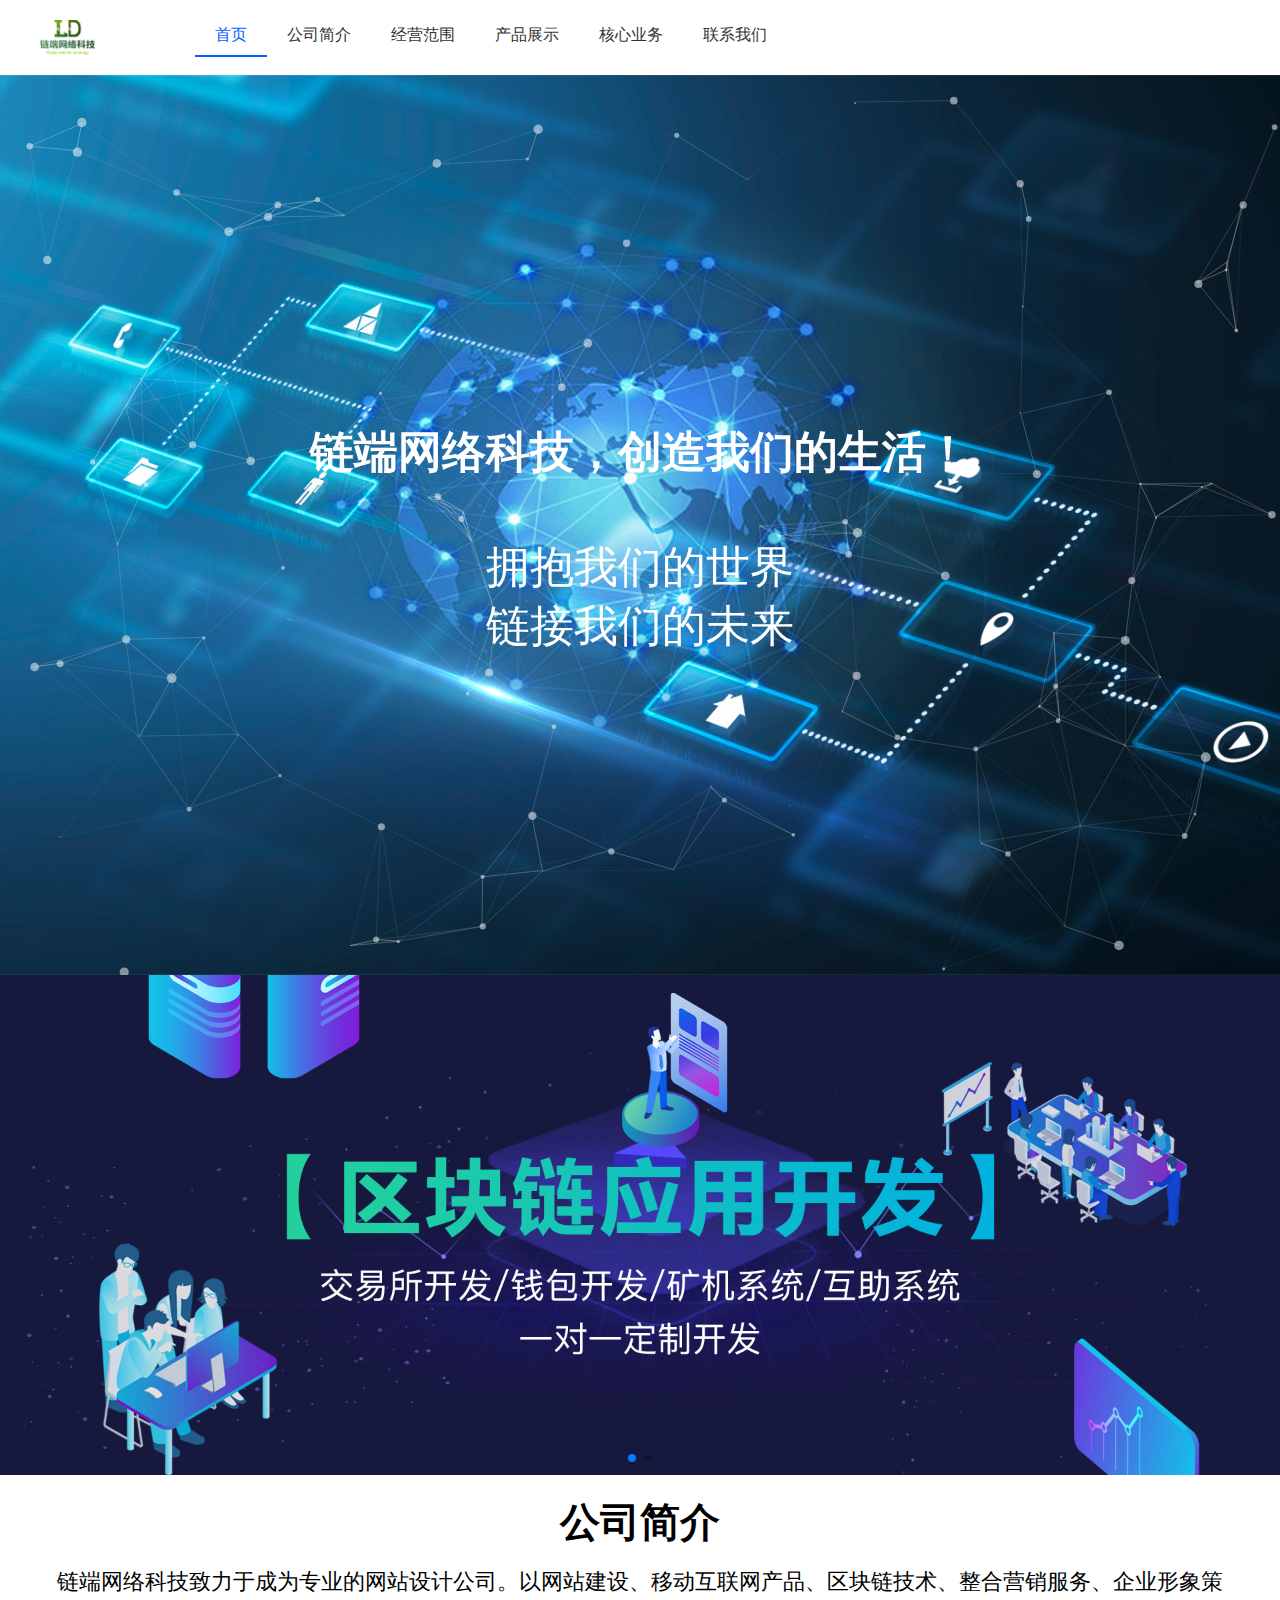
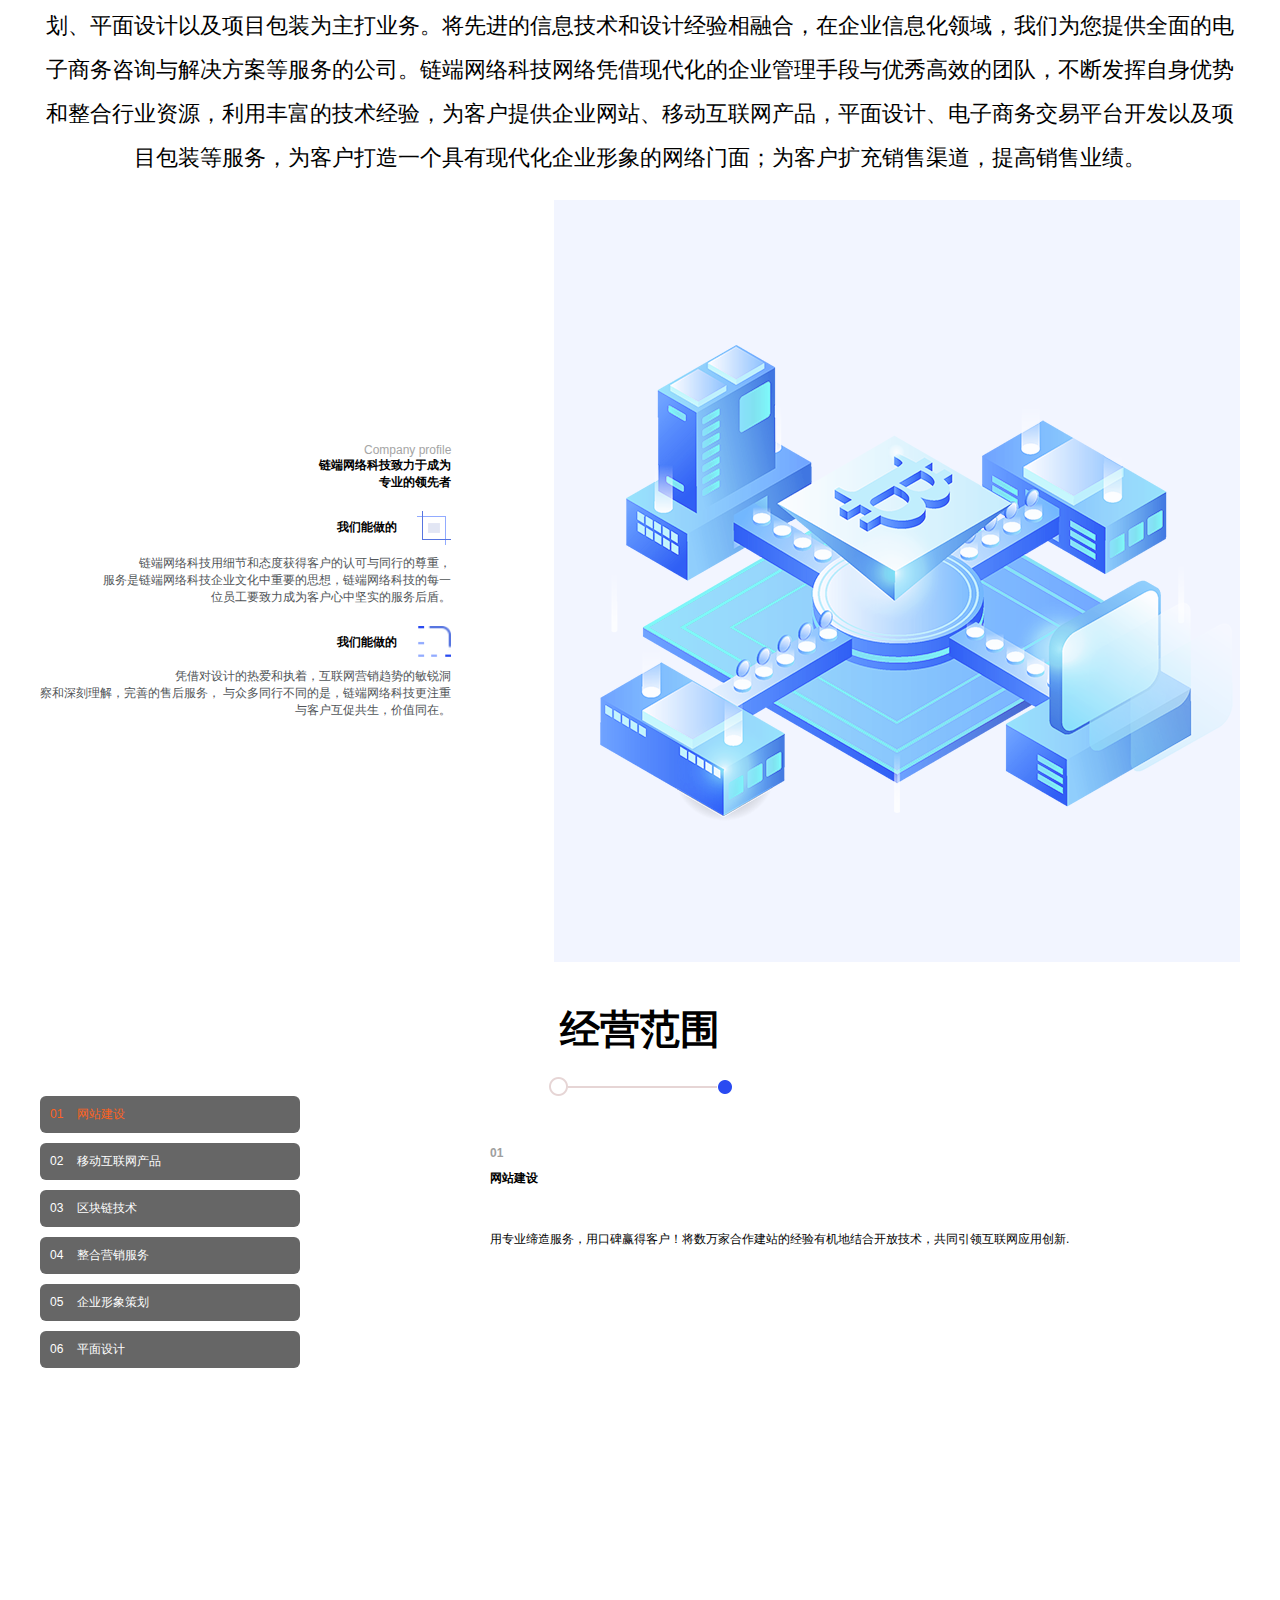
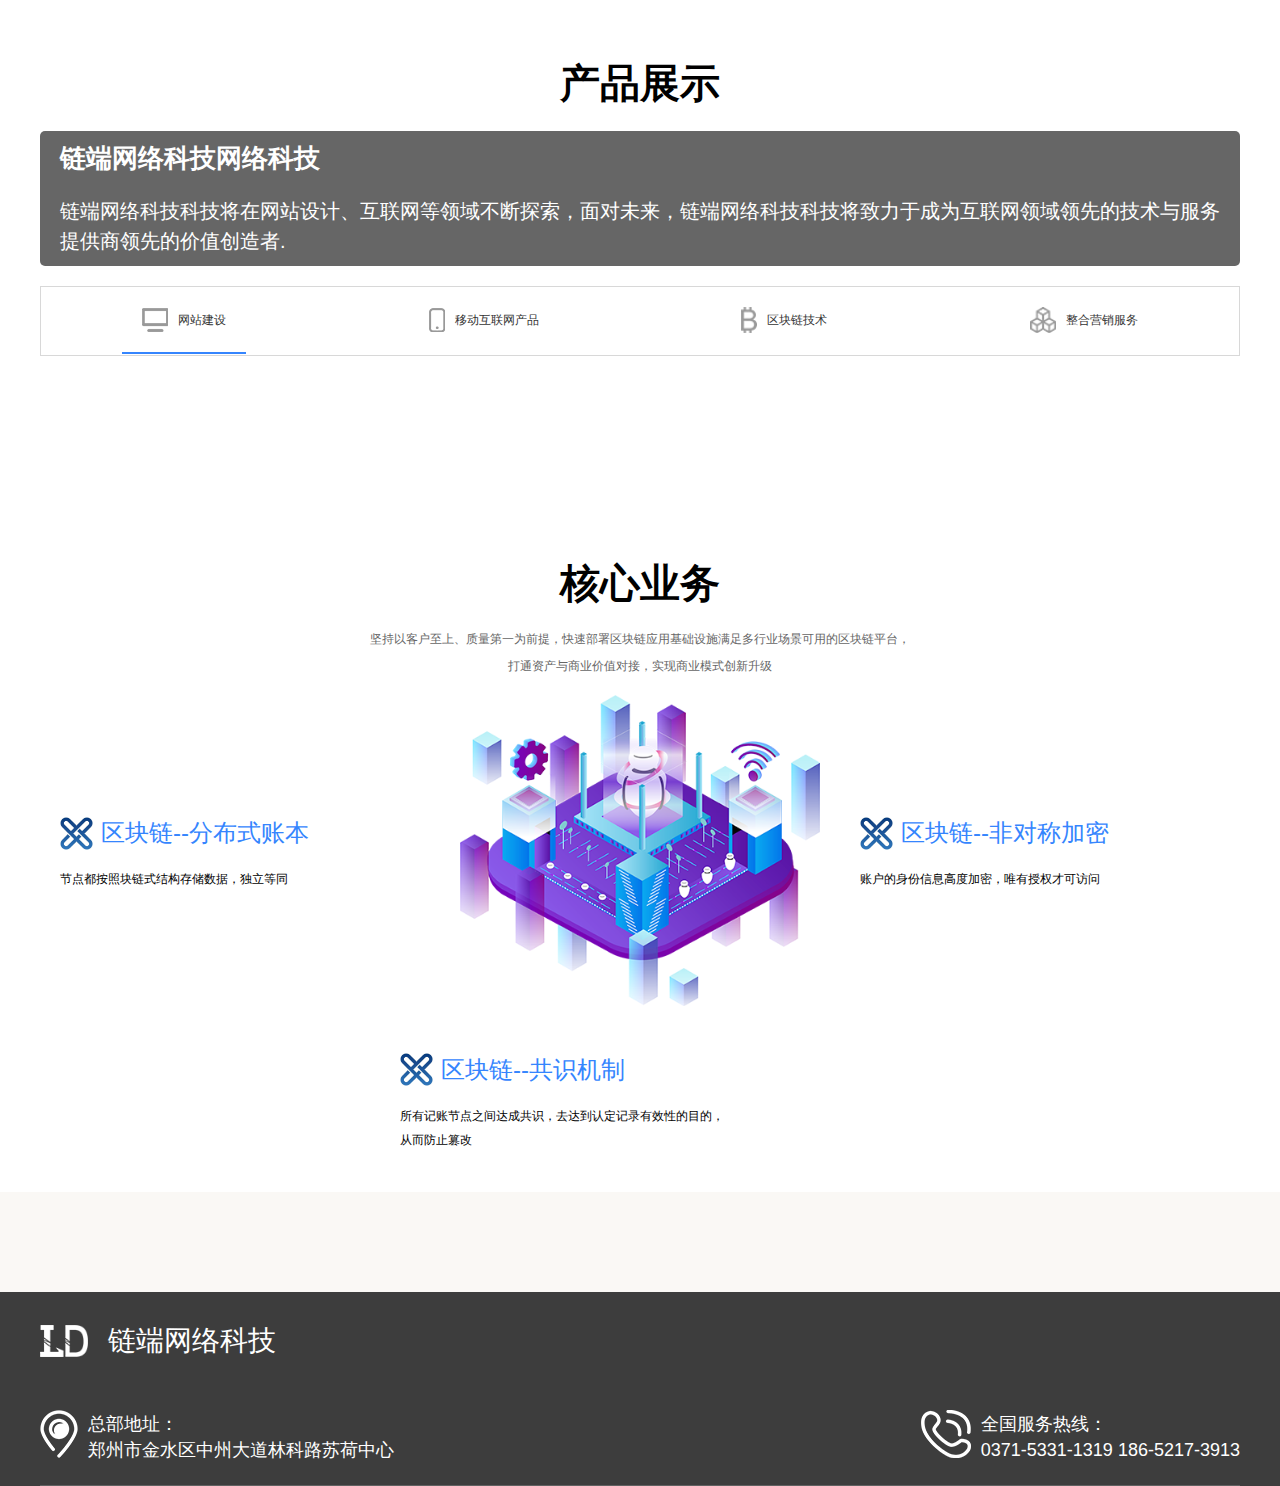
<file: index.html>
<!DOCTYPE html>
<html lang="en">

<head>
    <meta charset="UTF-8">
    <title>链端网络科技-官网</title>
    <link rel="stylesheet" href="./css/index.css">

    <link rel="stylesheet" href="./css/animate.min.css">
    <link rel="stylesheet" href="./css/swiper.min.css">
    <link rel="icon" type="image/x-icon" href="./img/logo.icon">
    <link rel="stylesheet" media="screen" href="./css/style.css">
</head>
<style>
    /*body{background: url("img/bg.png") no-repeat center;width: 100%;height: 100%;background-size: 100% 100%;}*/
    
    @media screen and (min-width: 1200px) {
        /* body {} */
        .section-content {
            margin: 0 auto;
            text-align: center;
        }
        #section1 {
            width: 100%
        }
        .nav-height {
            width: 1200px;
        }
        /* #section3 .index3_item{margin-right: 40px;width: 800px;}
        #section3 .index3_item img{width: 150px;}
        #section3 .index3_item li .title span{left: 44%;}
        #section4{width: 1200px;}*/
    }
    
    @media screen and (max-width: 1200px) {
        /* body {} */
        footer {
            width: 1200px !important;
        }
        .section-content {
            margin: 0 auto;
            text-align: center;
            width: 1200px;
        }
        .nav-wrap {
            width: 1200px;
        }
        /* #section1 {} */
        .nav-height {
            width: 1200px;
        }
        #section3 .header_box1 {
            bottom: 0px;
        }
    }
    
    @media screen and (max-width: 1400px) {
        /*#section3 .index3_item{margin-right: -25%!important;}*/
    }
    
    html,
    body {
        /* height: 100%;*/
        width: 100%;
        min-width: 1200px;
        /*overflow-x: hidden;*/
    }
    
    .particles-logo {
        height: 100px;
        width: 100%;
        /* background-color: #666; */
        position: absolute;
        top: 12%;
        text-align: center;
    }
    
    .particles-contet {
        height: 100px;
        width: 100%;
        /* background-color: #666; */
        position: absolute;
        top: 47%;
        text-align: center;
    }
    
    .particles-contet h1 {
        font-size: 44px;
        color: #fff
    }
    
    .particles-contet p {
        font-size: 44px;
        color: #fff
    }
</style>

<body>
    <div class="nav-height" id="navHeight">
        <nav class="nav-wrap" id="nav-wrap">
            <ul class="clearfix">
                <div class="nav-logo fl" style="display: flex;align-items: center;">
                    <img src="./img/logo.png" alt="" style="width: 55px;">
                    <!--  <span style="color: #005aff;font-size: 28px;margin-left: 10px;">链端网络科技科技</span> -->
                </div>
                <li><a class="active" href="#particles-js">首页</a></li>
                <li><a class="" href="#section2">公司简介</a></li>
                <li><a class="" href="#section3">经营范围</a></li>
                <li><a class="" href="#section4">产品展示</a></li>
                <li><a class="" href="#section5">核心业务</a></li>
                <li><a class="" href="#section6">联系我们</a></li>
            </ul>
        </nav>
    </div>

    <!-- particles.js container -->

    <div id="particles-js" style="background-image: url('./img/timg.jpg'); width: 100%;">
        <!-- <div class="particles-logo"><img src="./img/logo.png" alt="logo" width="136px"></div> -->
        <div class="particles-contet">
            <h1>链端网络科技，创造我们的生活！</h1>
            <br /><br /><br /><br />
            <p>拥抱我们的世界</p>
            <p>链接我们的未来</p>
        </div>
    </div>

    <div id="section1" class="section-content">
        <div id="banner" class="swiper-container">
            <div class="swiper-wrapper">
                <div class="swiper-slide">
                    <img src="./img/banner1.png" alt="">
                </div>
                <div class="swiper-slide">
                    <img src="./img/banner2.png" alt="">
                </div>
            </div>
            <!--如果需要分页器-->
            <div class="swiper-pagination"></div>
        </div>




    </div>
    <div id="section2" class="section-content">
        <div class="mt20 company_profile">
            <h2>公司简介</h2>
            <p class="mt10">
                链端网络科技致力于成为专业的网站设计公司。以网站建设、移动互联网产品、区块链技术、整合营销服务、企业形象策划、平面设计以及项目包装为主打业务。将先进的信息技术和设计经验相融合，在企业信息化领域，我们为您提供全面的电子商务咨询与解决方案等服务的公司。链端网络科技网络凭借现代化的企业管理手段与优秀高效的团队，不断发挥自身优势和整合行业资源，利用丰富的技术经验，为客户提供企业网站、移动互联网产品，平面设计、电子商务交易平台开发以及项目包装等服务，为客户打造一个具有现代化企业形象的网络门面；为客户扩充销售渠道，提高销售业绩。
            </p>
        </div>
        <div class="clearfix flex mt20" style="justify-content: space-between;">
            <div class="fl text_r">
                <div>
                    <p class="col_a5">Company profile</p>
                    <h1>链端网络科技致力于成为</h1>
                    <h1>专业的领先者</h1>
                </div>
                <div class="mt20">
                    <p class="flex blod" style="justify-content: flex-end;">我们能做的 <img src="./img/sec2_icon01.png" alt="" class="sec2_icon"></p>
                    <p class="mt10 col_50">链端网络科技用细节和态度获得客户的认可与同行的尊重，</p>
                    <p class="col_50">服务是链端网络科技企业文化中重要的思想，链端网络科技的每一</p>
                    <p class="col_50">位员工要致力成为客户心中坚实的服务后盾。</p>
                </div>
                <div class="mt20">
                    <p class="flex blod" style="justify-content: flex-end;">我们能做的 <img src="./img/sec2_icon02.png" alt="" class="sec2_icon"></p>
                    <p class="mt10 col_50">凭借对设计的热爱和执着，互联网营销趋势的敏锐洞</p>
                    <p class="col_50">察和深刻理解，完善的售后服务， 与众多同行不同的是，链端网络科技更注重</p>
                    <p class="col_50">与客户互促共生，价值同在。</p>
                </div>

            </div>
            <div class="fr">
                <img src="./img/00.png" alt="">
            </div>
        </div>

    </div>
    <div id="section3" style="background: #fff;padding-bottom: 20px;">
        <div class="header_box pd20">
            <h1 style="text-align: center;" class="pd20">经营范围</h2>
                <img src="./img/sec3_icon01.png" alt="" style="display: block;margin: 0 auto;padding-top: 20px">
        </div>
        <div class="clearfix section-content">
            <div class="fl">
                <ul class="sec3_cont_left">
                    <li class="active">
                        <a href="javascript:;" class="col_9">
                            01 <span>网站建设</span>
                        </a>
                    </li>
                    <li>
                        <a href="javascript:;" class="col_9">
                            02 <span>移动互联网产品</span>
                        </a>
                    </li>
                    <li>
                        <a href="javascript:;" class="col_9">
                            03 <span>区块链技术</span>
                        </a>
                    </li>
                    <li>
                        <a href="javascript:;" class="col_9">
                            04 <span>整合营销服务</span>
                        </a>
                    </li>
                    <li>
                        <a href="javascript:;" class="col_9">
                            05 <span>企业形象策划</span>
                        </a>
                    </li>
                    <li>
                        <a href="javascript:;" class="col_9">
                            06 <span>平面设计</span>
                        </a>
                    </li>
                    <!-- <li>
                        <a href="javascript:;" class="col_9">
                            07 <span>SEO优化推广</span>
                        </a>
                    </li> -->
                </ul>
            </div>
            <div class="fr">
                <ul class="tab-box">
                    <li class="tab-cont" style="display: block;">
                        <p class="col_9f blod">01</p>
                        <h1 class="mt10">网站建设</h1>
                        <p class="col_9 mt10">Wang Zhan Jian She</p>
                        <p class="mt20">用专业缔造服务，用口碑赢得客户！将数万家合作建站的经验有机地结合开放技术，共同引领互联网应用创新.</p>
                    </li>
                    <li class="tab-cont">
                        <p class="col_9f blod">02</p>
                        <h1 class="mt10">移动互联网产品</h1>
                        <p class="col_9 mt10">Yi Dong Hu Lian Wang Chan Pin</p>
                        <p class="mt20">合理规划产品，完美符合您的需求，致力于完美，呈现最好的技术.</p>
                    </li>
                    <li class="tab-cont">
                        <p class="col_9f blod">03</p>
                        <h1 class="mt10">区块链技术</h1>
                        <p class="col_9 mt10">Qu Kuai Lian Ji Shu</p>
                        <p class="mt20">通过共识机制、密码技术和分布式多账本，形成多方共享的、不可篡改的、附带时间戳的信息链和交易链。具有公开性、安全性和唯一性.</p>
                    </li>
                    <li class="tab-cont">
                        <p class="col_9f blod">04</p>
                        <h1 class="mt10"> 整合营销服务</h1>
                        <p class="col_9 mt10">Zheng He Ying Xiao Fu Wu</p>
                        <p class="mt20">把各个独立的营销综合成一个整体，共同产生协同效应，为企业创造最大利润。整个流程还需要自己不断的创新、优化、完善、测试、放大,一定要争取做到同行第一.</p>
                    </li>
                    <li class="tab-cont">
                        <p class="col_9f blod">05</p>
                        <h1 class="mt10">企业形象策划</h1>
                        <p class="col_9 mt10">Qi Ye Xing Xiang Ce Hua</p>
                        <p class="mt20">建立国际化的令人信服的区块链的形象。公司专注区块链开发，专注区块链行业，有多个落地产品开发经验。通过区块链技术，实现区块链+物.</p>
                    </li>
                    <li class="tab-cont">
                        <p class="col_9f blod">06</p>
                        <h1 class="mt10">平面设计</h1>
                        <p class="col_9 mt10">Ping Mian She Ji</p>
                        <p class="mt20">运用各种视觉元素的组合及编排来表现其设计理念及形象的方式。根据客户需求，创造出符合心意的设计.</p>
                    </li>
                    <!-- <li class="tab-cont">
                        <p class="col_9f blod">07</p>
                        <h1 class="mt10">SEO优化推广</h1>
                        <p class="col_9 mt10">SEO You Hua Tui Guang</p>
                        <p class="mt20">Search Engine Optimization优化推广，为网站提供生态式的自我营销解决方案，让其在行业内占据领先地位，获得品牌收益.</p>
                    </li> -->
                </ul>
            </div>
        </div>
    </div>
    <div id="section4" class="section-content">
        <div class="header_box pd20">
            <h1 style="text-align: center;" class="pd20 pd20">产品展示</h2>
                <div class="col_f text_l" style="background: #666;padding: 10px 20px; border-radius: 5px">
                    <h3>链端网络科技网络科技</h3>
                    <p class="mt20">链端网络科技科技将在网站设计、互联网等领域不断探索，面对未来，链端网络科技科技将致力于成为互联网领域领先的技术与服务提供商领先的价值创造者.</p>
                </div>
        </div>
        <div>
            <ul class="sec4_con flex mt20">
                <li class="active">
                    <a href="javascript:;" class="flex">
                        <img src="./img/sec4_icon01.png" alt="">
                        <span>网站建设</span>
                    </a>
                </li>
                <li>
                    <a href="javascript:;" class="flex">
                        <img src="./img/sec4_icon02.png" alt="" style="width: 16px">
                        <span>移动互联网产品</span>
                    </a>
                </li>
                <li>
                    <a href="javascript:;" class="flex">
                        <img src="./img/sec4_icon03.png" alt="" style="width: 16px;">
                        <span>区块链技术</span>
                    </a>
                </li>
                <li>
                    <a href="javascript:;" class="flex">
                        <img src="./img/sec4_icon04.png" alt="">
                        <span>整合营销服务</span>
                    </a>
                </li>
            </ul>
            <ul class="sec4_con_tab">
                <div style="display: block;">
                    <li>
                        <div>
                            <div class="present">
                                <p class="flex col_blue font24"><img src="./img/sec5_icon02.png" alt="" style="width: 33px;">专业的开发团队</p>
                                <p class="mt20">
                                    团队人员从业时间长，信息技术设计 经验丰富
                                </p>
                            </div>
                        </div>
                        <div>
                            <div class="present">
                                <p class="flex col_blue font24"><img src="./img/sec5_icon03.png" alt="" style="width: 33px;">全体员工理念</p>
                                <p class="mt20">全体员工秉持"用心设计、 用心写好每一个代码，超值交付"的工作理念</p>
                            </div>
                        </div>
                        <div>
                            <div class="present">
                                <p class="flex col_blue font24"><img src="./img/sec5_icon04.png" alt="" style="width: 33px;">提供专业的信息化方案</p>
                                <p class="mt20">
                                    我们将成熟的设计经验和国内外IT技术相融合，为每一个客户提供专业的信息化方案，大限度提高客户满意度；
                                </p>
                            </div>
                        </div>

                    </li>

                    <li>
                        <div style="margin-left: 200px">
                            <img src="./img/sec2_icon_qk_02.jpg" alt="">
                            <div class="present">
                                <h2>钱包</h2>
                                <p class="mt20">
                                    全新的区块链服务软件。及时更新行情，随时关注动态，用户可以轻松掌握区块链赚钱渠道，快速交易，安全稳定。
                                </p>
                                <!-- <a href="javascript:;" class="mt20" id="bt2">查看详情</a> -->
                            </div>
                        </div>
                        <div>
                            <img src="./img/sec2_icon_qk_03.png" alt="">
                            <div class="present">
                                <h2>交易所</h2>
                                <p class="mt20">
                                    利用区块链技术创造的币钱交易系统，提供交易所快速搭建和业务推荐服务。部署方式灵活多样，支持需求定制化开发，同步交流客户信息。
                                </p>
                                <!-- <a href="javascript:;" class="mt20" id="bt3">查看详情</a> -->
                            </div>
                        </div>
                    </li>

                    <li>
                        <!-- <img src="./img/001.jpg" alt="">
                        <img src="./img/002.jpg" alt="">
                        <img src="./img/002.jpg" alt="">
                        <img src="./img/002.jpg" alt="">
                        <img src="./img/002.jpg" alt="">
                        <img src="./img/002.jpg" alt=""> -->
                        <div>
                            <img src="./img/001.jpg" alt="">
                        </div>
                        <div>
                            <img src="./img/002.jpg" alt="">
                        </div>
                        <div>
                            <img src="./img/003.jpg" alt="">
                        </div>
                        <div>
                            <img src="./img/005.jpg" alt="">
                        </div>
                        <div>
                            <img src="./img/006.jpg" alt="">
                        </div>
                        <div>
                            <img src="./img/007.jpg" alt="">
                        </div>
                    </li>
                    <li>
                        <div class="service" style="border:1px  solid  #d8d8d8;width: 1105px;margin-top: 22px;margin-left:25px">
                            <div>
                                <img src="./img/zh03.png " style="border-radius:10px;width:30%; float: left" alt="">
                            </div>
                            <div style=" border-radius:10px;width: 700px; height:185px;     float: left; margin-left:30px">
                                <h2>IMC</h2>
                                <p class="mt20">
                                    把各个独立地营销综合成一个整体，以产生协同效应。
                                </p>
                                <p>强调协调与统一,在信息资料一致的情况下，利用互联网紧密联系，以形成独特的竞争优势。</p>
                            </div>

                        </div>
                    </li>
            </ul>
            <!-- <div id="thediv2" style="display:none">
                <table>
                    <tr>
                        <td><img src="./img/02.PNG" style="width:300px; border:0; "></td>
                        <td><img src="./img/01.PNG" style="width:300px; border:0; "></td>
                        <td><img src="./img/03.PNG" style="width:300px; border:0;  "></td>
                        <td><img src="./img/04.PNG" style="width:300px; border:0;  "></td>
                    </tr>
                </table>
            </div>

            <div id="thediv3" style="display:none">
                <table>
                    <tr>
                        <td><img src="./img/032.PNG" style="width:300px; border:0; "></td>
                        <td><img src="./img/031.PNG" style="width:300px; border:0;  "></td>
                        <td><img src="./img/033.PNG" style="width:300px; border:0; "></td>
                        <td><img src="./img/034.PNG" style="width:300px; border:0;  "></td>
                    </tr>
                </table>
            </div> -->
            </div>
        </div>


        <div id="section5" class="section-content">
            <div class="header_box pd20">
                <h1 style="text-align: center;" class="pd20 pd20">核心业务</h2>
                    <p class="mt20 col_6">坚持以客户至上、质量第一为前提，快速部署区块链应用基础设施满足多行业场景可用的区块链平台，</p>
                    <p class="mt10 col_6">打通资产与商业价值对接，实现商业模式创新升级</p>
            </div>
            <div class="sec5_con">
                <ul class="flex">
                    <li>
                        <p class="flex col_blue font24"><img src="./img/sec_icon01.png" alt="" style="width: 33px;">区块链--分布式账本</p>
                        <p class="mt10">节点都按照块链式结构存储数据，独立等同</p>
                    </li>
                    <li>
                        <img src="./img/sec5_icon01.png" alt="">
                    </li>
                    <li>
                        <p class="flex col_blue font24"><img src="./img/sec_icon01.png" alt="" style="width: 33px;">区块链--非对称加密</p>
                        <p class="mt10">账户的身份信息高度加密，唯有授权才可访问</p>
                    </li>
                </ul>
                <ul style="margin: 0 auto;">
                    <li style="margin: 0 auto;width: 40%;">
                        <p class="flex col_blue font24"><img src="./img/sec_icon01.png" alt="" style="width: 33px;">区块链--共识机制</p>
                        <p class="mt10">所有记账节点之间达成共识，去达到认定记录有效性的目的，</p>
                        <p>从而防止篡改</p>
                    </li>
                </ul>
            </div>
        </div>
        <!-- <div id="section6">
    <div class="header_box">
        <h4>COOPERATIVE PARTNER</h4>
        <P>合作伙伴</P>
        <img src="img/message.png" alt="">
    </div>
    <div class="message">
        <p class="info">我们秉承“以客户为中心”的服务理念，基于特征对用户群进行划分，从而有针对性地打造满足不同用户群多样化用能需求的客户服务体系。所以您可以在留言区留言，提出您的需求，我们会在第一时间帮助您解决。</p>
        <p style="line-height: 4">留言内容</p>
        <textarea class="form-control" rows="3" placeholder="请输入您的需求..."></textarea>
        <p style="margin-top: 20px;"><img style="cursor: pointer;" src="img/sure.png" alt=""></p>
    </div>  
</div> -->
        <div id="section6" class="mt20" style="background: #faf8f5;padding-top: 100px;">

            <!-- <div class="clearfix section-content" style="margin: 0 auto;">
            <div class="fl" style="width: 600px;">
                <p class="text_l">Message area</p>
                <h2 class="mt20 text_l">留言区</h2>
                <div class="flex mt20" style="justify-content: space-between;">
                    <div class="bgf">
                        <span>姓名</span>
                        <input type="text" placeholder="请输入姓名" id="name">
                    </div>
                    <div class="bgf">
                        <span>手机号</span>
                        <input type="text" placeholder="请输入手机号" id="mobile">
                    </div>
                </div>

                <div class="bgf mt20 text_l">
                    <span>项目名称</span>
                    <input type="text" placeholder="请输入项目名称" id="project_name">
                </div>
                <div class="mt20">
                    <textarea class="form-control" rows="3" placeholder="请输入您的需求..." id="demand"></textarea>
                </div>
                <p class="mt20 message">确认留言</p>
            </div>
            <div class="fr mt20" style="width: 400px;margin-top: 70px;">
                <p class="info text_l mt20">
                    我们秉承“以客户为中心”的服务理念，基于特征对用户群进行划分，从而有针对性地打造满足不同用户群多样化用能需求的客户服务体系。所以您可以在留言区留言，提出您的需求，我们会在第一时间帮助您解决。</p>
            </div>
        </div> -->
        </div>
        <!--底部-->
        <style>
            footer {
                /*position: fixed;bottom:0;*/
                width: 100%;
                background: #3d3d3d;
            }
            
            .link {
                width: 1200px;
                margin: 0 auto;
                padding-top: 30px;
                /*display: flex;justify-content: space-between;border-bottom: 1px solid #5c5fdd;*/
            }
            
            .link li {
                color: #fff;
                line-height: 26px;
                font-size: 18px;
            }
            
            .dibu {
                width: 1200px;
                margin: 0 auto;
                padding: 20px 0;
                text-align: center;
            }
            
            .dibu p {
                color: #fff;
            }
        </style>
        <footer>
            <div id="section7" class="">
                <div class="link">
                    <div class="link_l" style="display: flex;align-items: center;">
                        <img src="./img/logo_white.png" alt="" style="width: 48px;">
                        <span style="color: #fff;font-size: 28px;margin-left: 20px;">链端网络科技</span>

                    </div>
                    <ul style="display: flex;align-items: flex-start;justify-content: space-between;margin-top: 50px;border-bottom: 1px solid #606161;padding-bottom: 20px;">
                        <li style="display: flex;align-items: center">
                            <div>
                                <img src="./img/address.png" alt="">
                            </div>
                            <div style="margin-left: 10px;">
                                <p>总部地址：</p>
                                <p>郑州市金水区中州大道林科路苏荷中心</p>
                            </div>

                        </li>
                        <li style="display: flex;align-items: center">
                            <div>
                                <img src="./img/tel.png" alt="">
                            </div>
                            <div style="margin-left: 10px;">
                                <p>全国服务热线： </p>
                                <p>0371-5331-1319 186-5217-3913 </p>
                            </div>

                        </li>
                        <!-- <li>
                    <img src="img/ewm.jpg" alt="">
                    <p style="text-align: center;">链端网络科技公众号</p>
                </li> -->
                    </ul>
                </div>
                <!-- <div class="dibu">
                <p>Copycight @ 2011-2018www.linwushopcom. All Rights Reserved 链端网络科技 Icloud.com 版权所有 沪ICP备14044897号-9
                </p>
                <p>沪公网安备31000302004314号</p>
            </div> -->
                <!-- 地图 -->



            </div>
        </footer>
</body>

<script src="./js/jquery-1.11.3.min.js"></script>
<script src="./js/swiper.min.js"></script>
<script src='./js/nav.js'></script>
<script src='./js/layer_mobile/layer.js'></script>
<script src='./js/main.js'></script>
<script src="./js/lib/particles.min.js"></script>
<script src="./js/lib/app.js"></script>
<script>
    $(document).ready(function() {
        var navHeight = $("#navHeight").offset().top;
        var navFix = $("#nav-wrap");
        $(window).scroll(function() {
            if ($(this).scrollTop() > navHeight) {
                navFix.addClass("navFix");
            } else {
                navFix.removeClass("navFix");
            }
        })
        $('#nav-wrap').navScroll({
            scrollSpy: true
        });
        $(".nav-logo").click(function() {
            location.href = 'index.html'
        })

        //轮播图
        var mySwiper = new Swiper('.swiper-container', {
            autoplay: true,
            loop: true,
            // 如果需要分页器
            pagination: {
                el: '.swiper-pagination'
            }
        });
        //经营范围切换
        $(".sec3_cont_left li").hover(function() {
                var i = $(this).index();
                $(this).addClass('active').siblings().removeClass('active');
                $('.tab-box .tab-cont').eq(i).css('display', 'block').siblings().css('display', 'none');
            })
            //产品展示切换
        $(".sec4_con li").hover(function() {
            var i = $(this).index();
            $(this).addClass('active').siblings().removeClass('active');
            $('.sec4_con_tab li').eq(i).css('display', 'block').siblings().css('display', 'none');

        })


        window.onload = function() {
            var obt2 = document.getElementById("bt2");
            var odiv2 = document.getElementById("thediv2");
            var obt3 = document.getElementById("bt3");
            var odiv3 = document.getElementById("thediv3");
            obt2.onclick = function() {
                if (odiv2.style.display == "none") {
                    odiv2.style.display = "block";
                } else {
                    odiv2.style.display = "none";
                }
            }

            obt3.onclick = function() {
                if (odiv3.style.display == "none") {
                    odiv3.style.display = "block";
                } else {
                    odiv3.style.display = "none";
                }
            }
        }


        /* var bannerSwiper = new Swiper('#banner', {
            autoplay: 5000,
            visibilityFullFit: true,
            loop: false,
            pagination: {
                el: '#banner .pagination',
            }
        });*/
        //获取留言
        // $(".message").click(function () {
        //     var name = $("#name").val()
        //     var mobile = $("#mobile").val()
        //     var project_name = $("#project_name").val()
        //     var demand = $("#demand").val()

        //     if (name == "") {
        //         layer_msg("请输入姓名！")
        //         return false;
        //     }
        //     if (mobile == "") {
        //         layer_msg("请输入电话！")
        //         return false;
        //     }
        //     if (project_name == "") {
        //         layer_msg("请输入项目名称！")
        //         return false;
        //     }
        //     if (demand == "") {
        //         layer_msg("请输入您的需求！")
        //         return false
        //     }
        // })
        /*判断设备*/
        function goMobile() {
            if ((navigator.userAgent.match(/(phone|pad|pod|iPhone|iPod|ios|iPad|Android|Mobile|BlackBerry|IEMobile|MQQBrowser|JUC|Fennec|wOSBrowser|BrowserNG|WebOS|Symbian|Windows Phone)/i))) {
                window.location.href = "./mobile/index.html"; //alert("mobile")               
            } else {
                //   window.location.href="index.html";//alert("pc")       
            }
        }
        goMobile();
    })
</script>

</html>
</file>
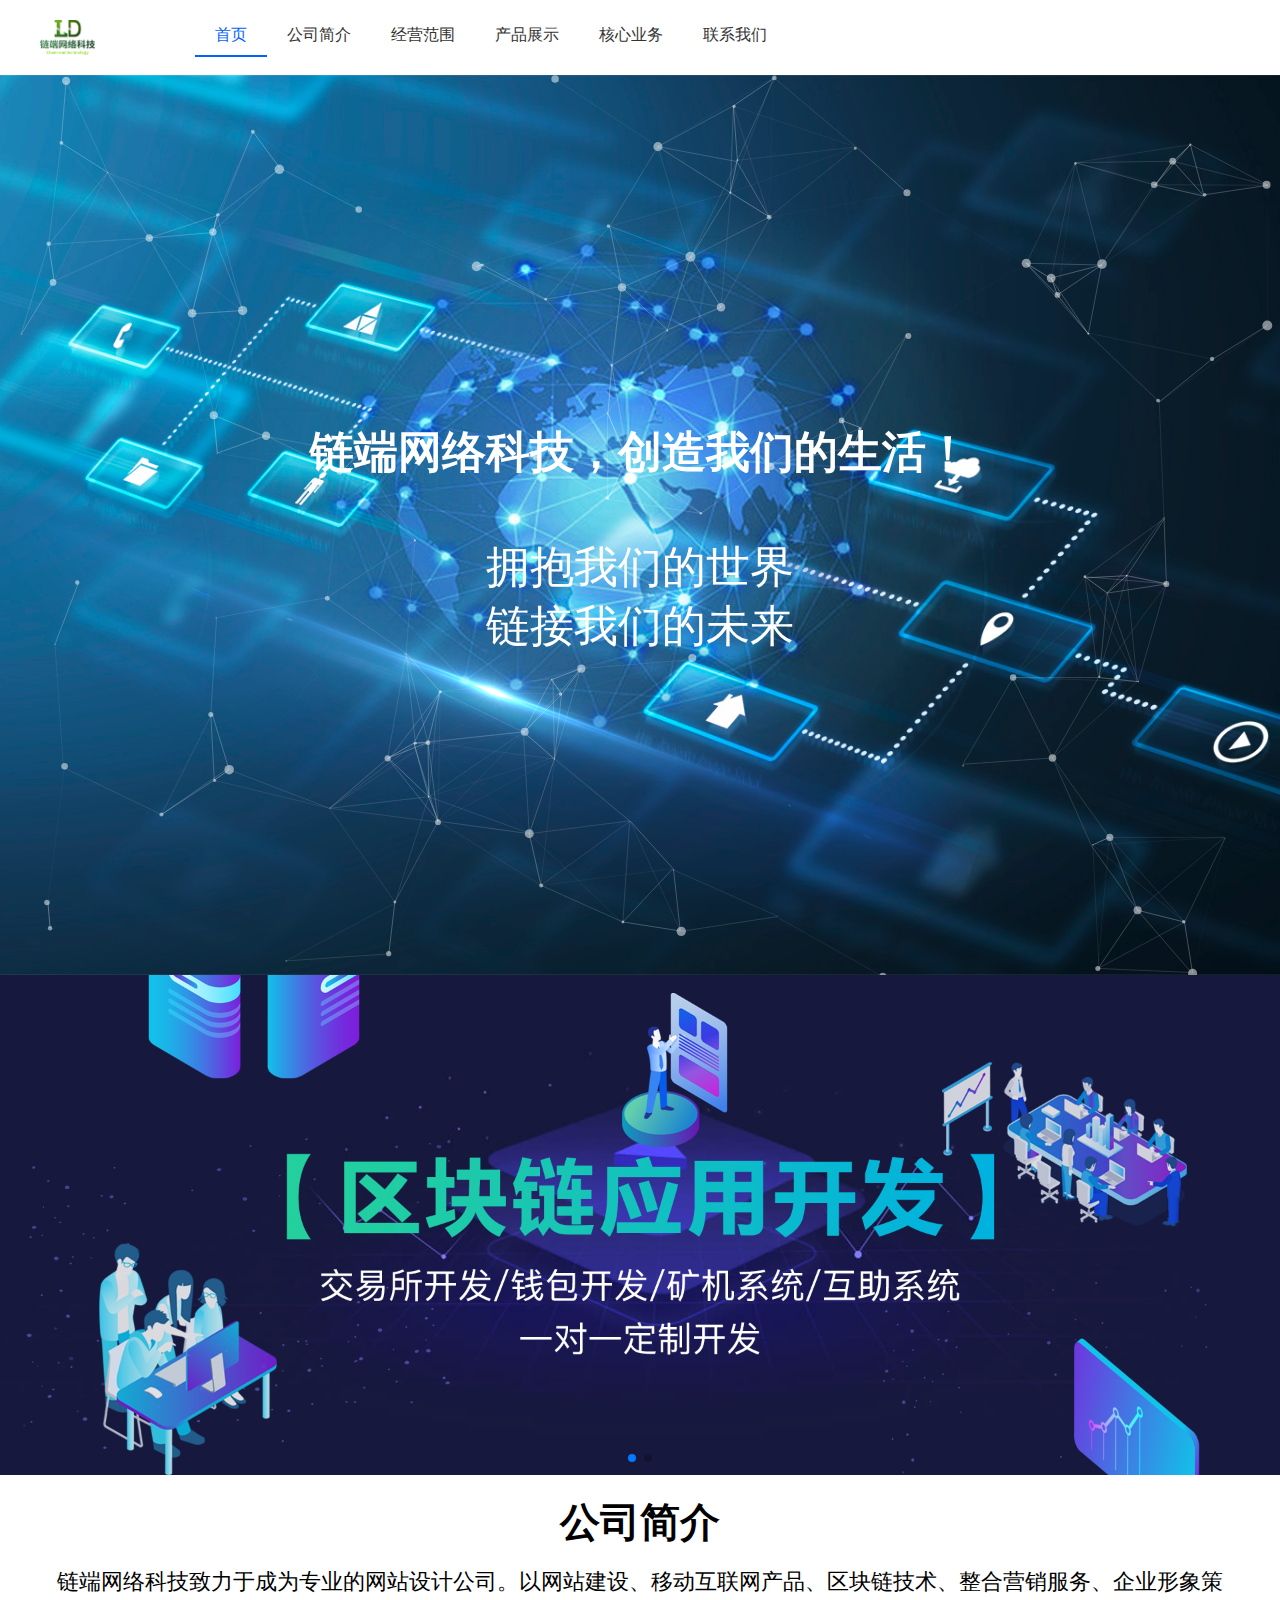
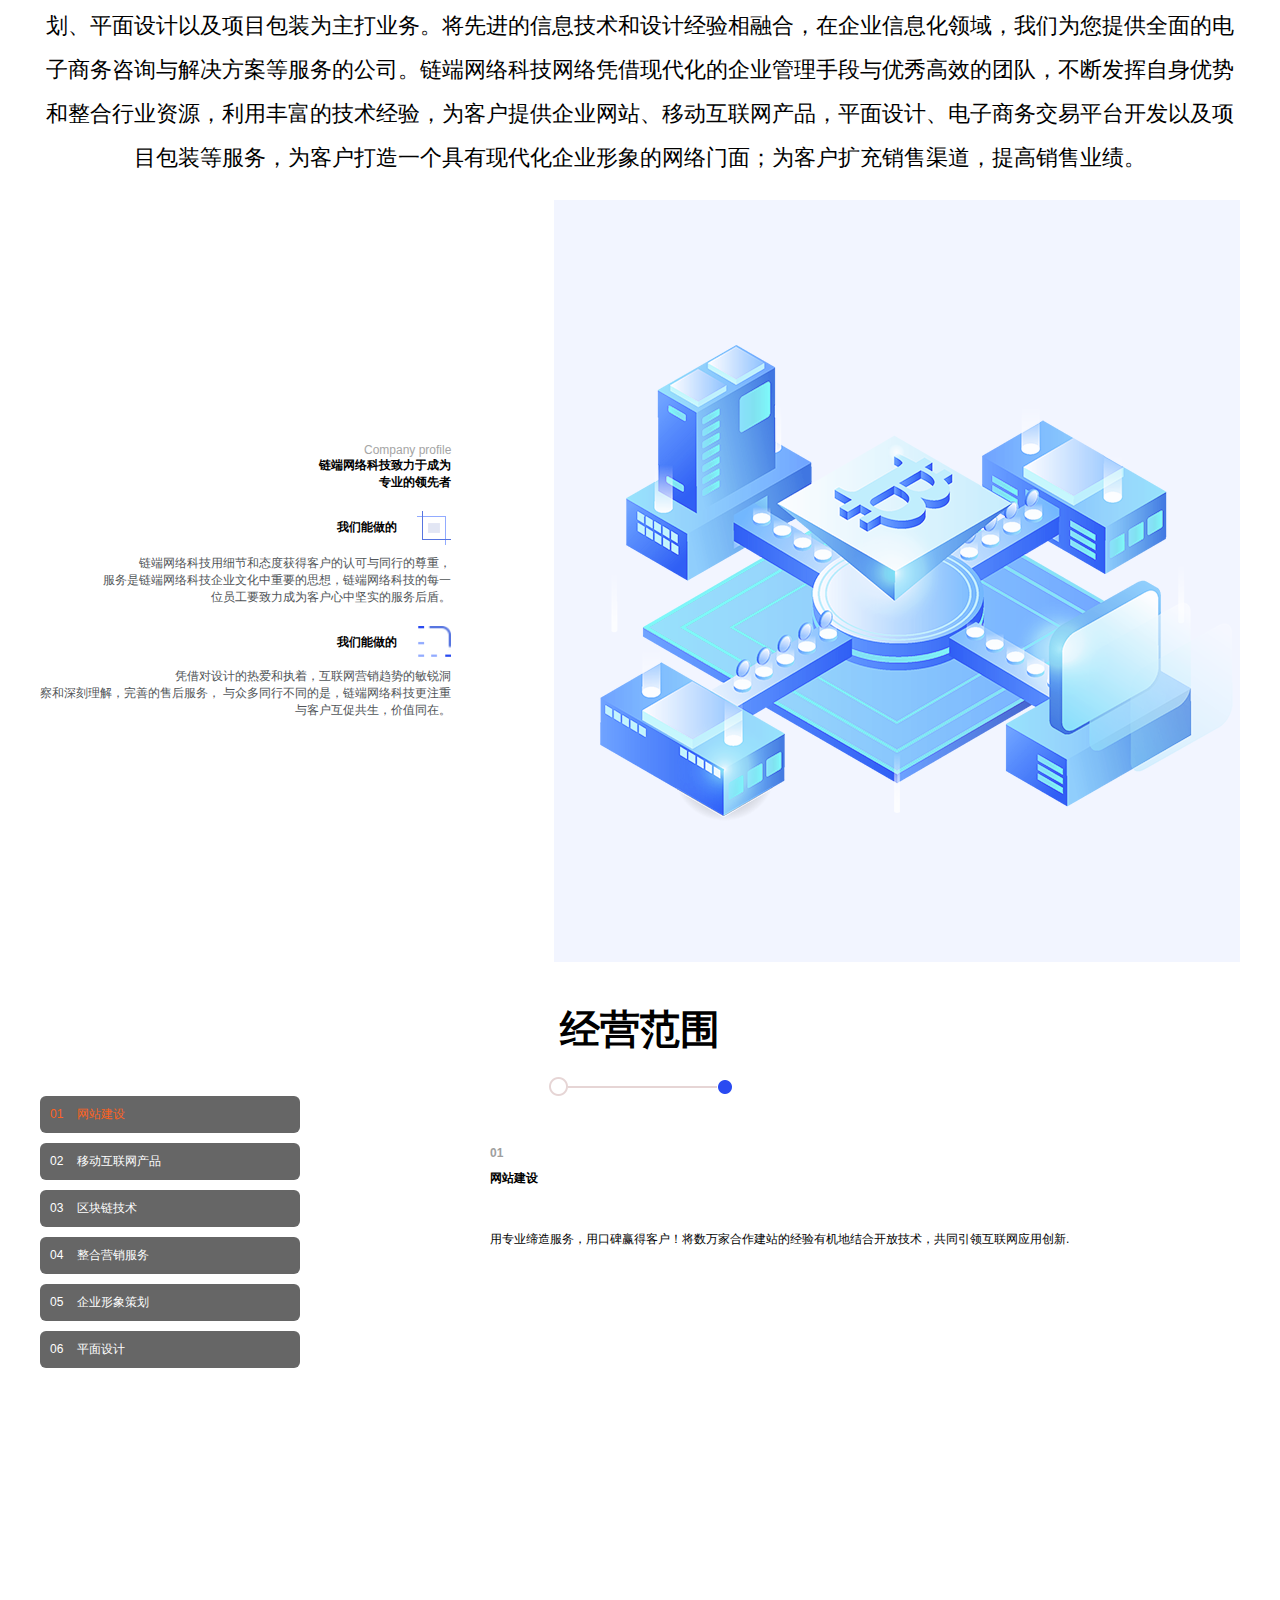
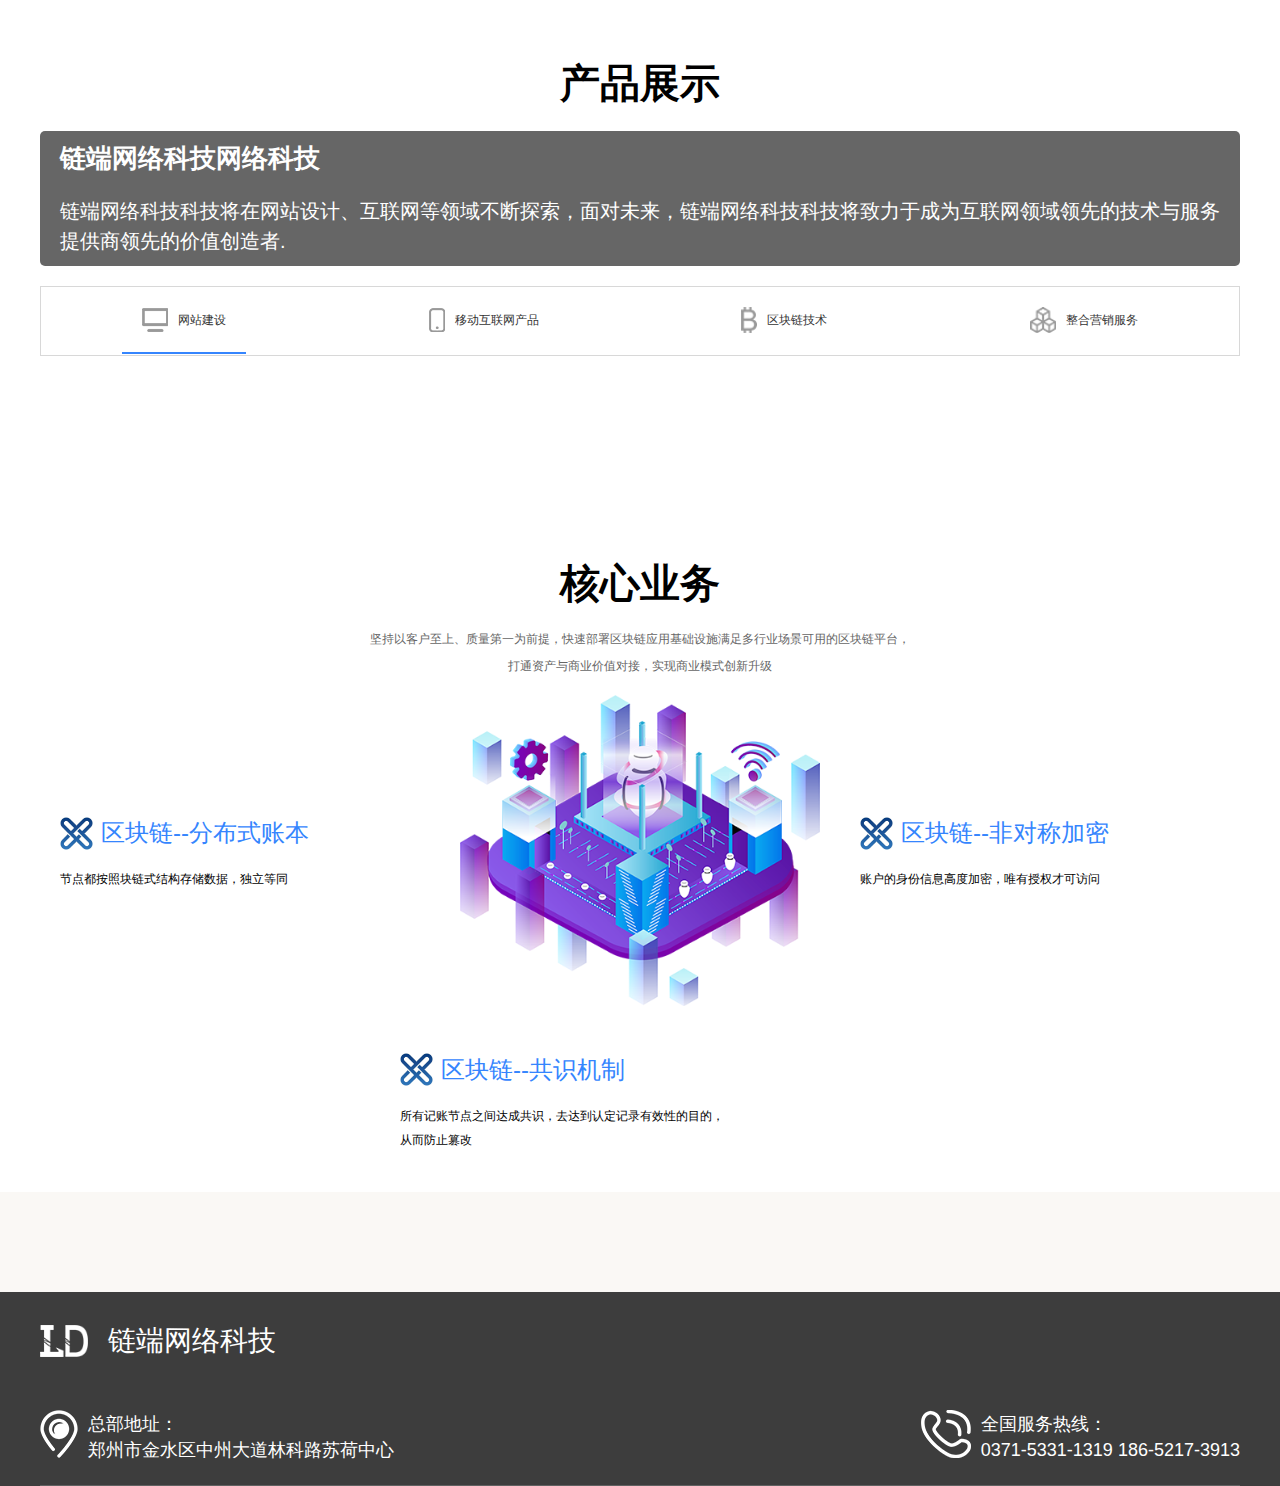
<file: mobile/index.html>
<!DOCTYPE html>
<html>

<head>
    <meta charset="UTF-8">
    <title>链端网络科技-官网</title>
    <meta name="viewport" content="width=device-width, initial-scale=1.0, minimum-scale=1.0, maximum-scale=1.0, user-scalable=no,shrink-to-fit=no">
    <meta name="apple-mobile-web-app-capable" content="yes" />
    <meta name="apple-mobile-web-app-status-bar-style" content="black" />
    <link rel="stylesheet" href="../css/swiper.min.css">
    <link rel="stylesheet" href="css/main.css">
    <link rel="icon" type="image/x-icon" href="../img/logo.icon">
    <link rel="stylesheet" href="css/index.css">
    <link rel="stylesheet" href="../css/style.css">

</head>
<style>
    body .layui-m-layer .layui-m-layer-msg {
        color: #fff !important;
    }
    
    .gwimg {
        width: 100%;
        display: block;
    }
    
    * {
        margin: 0;
        padding: 0;
    }
    
    textarea {
        overflow: auto;
    }
    
    .form-control {
        display: block;
        width: 90%;
        padding: 6px 12px;
        font-size: 14px;
        line-height: 1.42857143;
        color: #555;
        background-color: #fff;
        background-image: none;
        border: 1px solid #ccc;
        border-radius: 2px;
        -webkit-box-shadow: none;
        box-shadow: none;
        -webkit-transition: none;
        -o-transition: none;
        transition: none;
        margin: 0 auto;
        font-family: "微软雅黑";
    }
    
    .form-control:focus {
        border-color: inherit;
        outline: 0;
        -webkit-box-shadow: transparent;
        box-shadow: transparent;
    }
    /* banner */
    
    #banner img {
        width: 100%;
    }
    
    #section2 p {
        padding: 0 7px;
        font-size: 14px;
    }
    
    #section2 .text_c img {
        width: 20px;
        margin-left: 8px;
    }
    
    .particles-logo {
        /* height: 100px; */
        width: 100%;
        position: absolute;
        top: 7%;
        text-align: center;
    }
    
    .particles-logo img {
        width: auto;
        max-width: 100%;
    }
    
    .particles-contet {
        width: 100%;
        position: absolute;
        text-align: center;
        line-height: 200%;
    }
    
    .particles-contet h1 {
        font-size: 18px;
        color: #fff;
        margin-bottom: 20px;
    }
    
    .particles-contet p {
        font-size: 16px;
        color: #fff;
        margin-bottom: 20px;
    }
    
    .core_1 {
        font-size: 14px;
    }
    
    .record_1 {
        color: #fff;
    }
    
    .min {
        width: 29.5% !important;
    }
    
    .max {
        width: 90% !important;
        height: auto;
    }
</style>

<body>

    <div class="head">
        <div class="header_box1">
            <a href="javascript:window.history.back(-1)"></a>
            <div class="flex">
                <img src="../img/logo_white.png" alt="">
                <span style="font-size: 22px;margin-left: 10px;">链端网络科技</span>
            </div>

            <img class="btn" src="../img/mimg/open.png" alt="" style="cursor:pointer">
        </div>
        <ul class="nav">
            <li>
                <a href="index.html">首页</a>
            </li>
            <li>
                <a href="#section2">
                    公司简介
                </a>
            </li>
            <li>
                <a href="#section3">
                    经营范围
                </a>
            </li>
            <li>
                <a href="#section4">
                    产品展示
                </a>
            </li>
            <li>
                <a href="#section5">
                    核心业务
                </a>
            </li>
            <li>
                <a href="#section7">
                    联系我们
                </a>
            </li>
        </ul>
    </div>


    <div>


        <!-- banner -->
        <div id="section1" class="section-content">
            <!-- particles -->
            <div id="particles-js" style="background-image: url('../img/timg.jpg')">
                <!-- <div class="particles-logo"><img src="../img/logo.png" alt="logo"></div> -->
                <div class="particles-contet">
                    <br>
                    <h1>链端网络科技，创造我们的生活！</h1>
                    <p>拥抱我们的世界</p>
                    <p>链接我们的未来</p>
                </div>
            </div>
            <div id="banner" class="swiper-container">
                <div class="swiper-wrapper">
                    <div class="swiper-slide">
                        <img src="../img/sec2.png" alt="">
                    </div>
                    <div class="swiper-slide">
                        <img src="../img/sec1.jpg" alt="">
                    </div>
                </div>
                <!--如果需要分页器-->
                <div class="swiper-pagination"></div>
            </div>
        </div>
        <div id="section2">
            <h1 class="text_c mt20">公司简介</h1>
            <p class="text_c mt10">
                链端网络科技致力于成为专业的网站设计公司。以网站建设、移动互联网产品、区块链技术、整合营销服务、企业形象策划、平面设计以及项目包装为主打业务。将先进的信息技术和设计经验相融合，在企业信息化领域，我们为您提供全面的电子商务咨询与解决方案等服务的公司。链端网络科技网络凭借现代化的企业管理手段与优秀高效的团队，不断发挥自身优势和整合行业资源，利用丰富的技术经验，为客户提供企业网站、移动互联网产品，平面设计、电子商务交易平台开发以及项目包装等服务，为客户打造一个具有现代化企业形象的网络门面；为客户扩充销售渠道，提高销售业绩。
            </p>
            <!-- <img class="mt10" src="../img/mimg/more.png" alt="" style="width: 100%;"> -->
            <div class="text_c">
                <p class="col_9f mt10">Company profile</p>
                <h2 class="mt10">链端网络科技致力于成为专业的领先者</h2>
                <h2 class="flex ja_center mt20">我们能做的 <img src="../img/sec2_icon01.png" alt=""></h2>
                <p>链端网络科技用细节和态度获得客户的认可与同行的尊重，服务是链端网络科技企业文化中重要的思想，链端网络科技的每一位员工要致力成为客户心中坚实的服务后盾。</p>
                <h2 class="flex ja_center mt20">我们能做的 <img src="../img/sec2_icon02.png" alt=""></h2>
                <p>凭借对设计的热爱和执着，互联网营销趋势的敏锐洞察和深刻理解，完善的售后服务， 与众多同行不同的是，链端网络科技更注重与客户互促共生，价值同在。 </p>
            </div>
        </div>
        <div id="section3" style="background: #faf8f5;padding: 10px;">
            <div>
                <h1 class="pd20 text_c">经营范围</h2>
                    <img src="../img/sec3_icon01.png" alt="" style="display: block;margin: 0 auto;padding-top: 5px;width: 160px;">
            </div>
            <div class="clearfix section-content mt20">
                <div class="fl">
                    <ul class="sec3_cont_left">
                        <li class="active">
                            <a href="javascript:;" class="col_9">
                                01 <span>网站建设</span>
                            </a>
                        </li>
                        <li>
                            <a href="javascript:;" class="col_9">
                                02 <span>移动互联网产品</span>
                            </a>
                        </li>
                        <li>
                            <a href="javascript:;" class="col_9">
                                03 <span>区块链技术</span>
                            </a>
                        </li>
                        <li>
                            <a href="javascript:;" class="col_9">
                                04 <span>整合营销服务</span>
                            </a>
                        </li>
                        <li>
                            <a href="javascript:;" class="col_9">
                                05 <span>企业形象策划</span>
                            </a>
                        </li>
                        <li>
                            <a href="javascript:;" class="col_9">
                                06 <span>平面设计</span>
                            </a>
                        </li>
                        <!-- <li>
                            <a href="javascript:;" class="col_9">
                                07 <span>SEO优化推广</span>
                            </a>
                        </li> -->
                    </ul>
                </div>
                <div class="fr">
                    <ul class="tab-box">
                        <li class="tab-cont" style="display: block;">
                            <p class="col_9f blod">01</p>
                            <h1 class="mt10">网站建设</h1>
                            <p class="col_9 mt10">Wang Zhan Jian She</p>
                            <p class="mt20">用专业缔造服务，用口碑赢得客户！将数万家合作建站的经验有机地结合开放技术，共同引领互联网应用创新.</p>
                        </li>
                        <li class="tab-cont">
                            <p class="col_9f blod">02</p>
                            <h1 class="mt10">移动互联网产品</h1>
                            <p class="col_9 mt10">Yi Dong Hu Lian Wang Chan Pin</p>
                            <p class="mt20">合理规划产品，完美符合您的需求，致力于完美，呈现最好的技术.</p>
                        </li>
                        <li class="tab-cont">
                            <p class="col_9f blod">03</p>
                            <h1 class="mt10">区块链技术</h1>
                            <p class="col_9 mt10">Qu Kuai Lian Ji Shu</p>
                            <p class="mt20">通过共识机制、密码技术和分布式多账本，形成多方共享的、不可篡改的、附带时间戳的信息链和交易链。具有公开性、安全性和唯一性.</p>
                        </li>
                        <li class="tab-cont">
                            <p class="col_9f blod">04</p>
                            <h1 class="mt10"> 整合营销服务</h1>
                            <p class="col_9 mt10">Zheng He Ying Xiao Fu Wu</p>
                            <p class="mt20">把各个独立的营销综合成一个整体，共同产生协同效应，为企业创造最大利润。整个流程还需要自己不断的创新、优化、完善、测试、放大,一定要争取做到同行第一.
                            </p>
                        </li>
                        <li class="tab-cont">
                            <p class="col_9f blod">05</p>
                            <h1 class="mt10">企业形象策划</h1>
                            <p class="col_9 mt10">Qi Ye Xing Xiang Ce Hua</p>
                            <p class="mt20">建立国际化的令人信服的区块链的形象。公司专注区块链开发，专注区块链行业，有多个落地产品开发经验。通过区块链技术，实现区块链+物</p>
                        </li>
                        <li class="tab-cont">
                            <p class="col_9f blod">06</p>
                            <h1 class="mt10">平面设计</h1>
                            <p class="col_9 mt10">Ping Mian She Ji</p>
                            <p class="mt20">运用各种视觉元素的组合及编排来表现其设计理念及形象的方式。根据客户需求，创造出符合心意的设计.</p>
                        </li>
                        <!-- <li class="tab-cont">
                            <p class="col_9f blod">07</p>
                            <h1 class="mt10">SEO优化推广</h1>
                            <p class="col_9 mt10">SEO You Hua Tui Guang</p>
                            <p class="mt20">Search Engine Optimization优化推广，为网站提供生态式的自我营销解决方案，让其在行业内占据领先地位，获得品牌收益.</p>
                        </li> -->
                    </ul>
                </div>
            </div>
        </div>
        <div id="section4">
            <h1 class="text_c">产品展示</h1>
            <div class="col_f text_l mt10" style="background: #666;padding: 10px 20px;border-radius: 5px;">
                <h3>链端网络科技网络科技</h3>
                <p class="mt10">链端网络科技科技将在网站设计、互联网等领域不断探索，面对未来，链端网络科技科技将致力于成为互联网领域领先的技术与服务提供商领先的价值创造者.</p>
            </div>
            <ul class="sec4_con flex mt20">
                <li class="active">
                    <a href="javascript:;" class="flex">
                        <img src="../img/sec4_icon01.png" alt="">
                        <span>网站建设</span>
                    </a>
                </li>
                <li>
                    <a href="javascript:;" class="flex">
                        <img src="../img/sec4_icon01.png" alt="">
                        <span>移动互联网产品</span>
                    </a>
                </li>
                <li>
                    <a href="javascript:;" class="flex">
                        <img src="../img/sec4_icon01.png" alt="">
                        <span>区块链技术</span>
                    </a>
                </li>
                <li>
                    <a href="javascript:;" class="flex">
                        <img src="../img/sec4_icon01.png" alt="">
                        <span>整合营销服务</span>
                    </a>
                </li>
            </ul>
            <ul class="sec4_con_tab">
                <li style="display: block;">
                    <div>
                        <div class="present">
                            <p class="flex col_blue font12"><img src="../img/sec5_icon02.png" alt="" style="width: 30%">专业的开发团队</p>
                            <p class="mt10">
                                团队人员从业时间长，信息技术设计 经验丰富
                            </p>
                        </div>
                    </div>
                    <div>
                        <div class="present">
                            <p class="flex col_blue font12"><img src="../img/sec5_icon03.png" alt="" style="width: 30%">全体员工理念</p>
                            <p class="mt10" style="font-size: 14px;">全体员工秉持"用心设计、 用心写好每一个代码，超值交付"的工作理念</p>
                        </div>
                    </div>
                    <div>
                        <div class="present">
                            <p class="flex col_blue font12"><img src="../img/sec5_icon04.png" alt="" style="width: 30%">提供专业的信息化方案</p>
                            <p class="mt10" style="font-size: 14px;">
                                我们将成熟的设计经验和国内外IT技术相融合，为每一个客户提供专业的信息化方案，大限度提高客户满意度。
                            </p>
                        </div>
                    </div>
                </li>


                <li>
                    <div>
                        <img src="../img/sec2_icon_qk_02.jpg" alt="">
                        <div class="present">
                            <h2>钱包</h2>
                            <p class="mt20" style="font-size: 13px;">
                                全新的区块链服务软件。及时更新行情，随时关注动态，用户可以轻松掌握区块链赚钱渠道，快速交易，安全稳定。
                            </p>
                            <!-- <a href="javascript:;" class="mt20" id="bt2">查看详情</a> -->
                        </div>
                    </div>
                    <div>
                        <img src="../img/sec2_icon_qk_03.png" alt="">
                        <div class="present">
                            <h2>交易所</h2>
                            <p class="mt20" style="font-size: 13px;">
                                利用区块链技术创造的币钱交易系统，提供交易所快速搭建和业务推荐服务。部署方式灵活多样，支持需求定制化开发，同步交流客户信息。
                            </p>
                            <!-- <a href="javascript:;" class="mt20" id="bt3">查看详情</a> -->
                        </div>
                    </div>
                </li>
                <li>
                    <div id="img" class="min">
                        <img src="../img/001.jpg" alt="">
                    </div>
                    <div id="img1" class="min">
                        <img src="../img/002.jpg" alt="">
                    </div>
                    <div id="img2" class="min">
                        <img src="../img/003.jpg" alt="">
                    </div>
                    <div id="img3" class="min">
                        <img src="../img/005.jpg" alt="">
                    </div>
                    <div id="img4" class="min">
                        <img src="../img/006.jpg" alt="">
                    </div>
                    <div id="img5" class="min">
                        <img src="../img/007.jpg" alt="">

                        <!-- <div class="present">
                            <h2>消客天下</h2>
                            <p class="mt10">
                                消客天下商城，一款易上手的零售商城系统，支持PC商城、APP商城、微信、支付宝服务窗商城建设，丰富营销+特色“分销”体系，助力企业轻松抢占电商市场!
                            </p>
                            <a href="javascript:;" class="mt20">查看详情</a>
                        </div> -->
                    </div>
                </li>
                <li>
                    <div class="service" style="border:1px  solid  #d8d8d8;width: 95%;margin-top: 2px;margin-left:2px">
                        <div>
                            <img src="../img/zh03.png " style="border-radius:10px;width:20%; float: left" alt="">
                        </div>
                        <div style=" border-radius:10px;width: 100%; height:auto; float: left;">
                            <h2>IMC</h2>
                            <p class="mt10">
                                把各个独立地营销综合成一个整体，以产生协同效应。
                            </p>
                            <p class="mt10">强调协调与统一,在信息资料一致的情况下，利用互联网紧密联系，以形成独特的竞争优势。</p>
                        </div>

                    </div>
                </li>
            </ul>
        </div>
        <div id="section5">
            <h1 class="text_c">核心业务</h1>
            <p class="core_1 col_6">
                &nbsp&nbsp&nbsp&nbsp&nbsp&nbsp&nbsp&nbsp坚持以客户至上、质量第一为前提，快速部署区块链应用基础设施满足多行业场景可用的区块链平台，打通资产与商业价值对接，实现商业模式创新升级
            </p>

        </div>
        <div id="section6" class="mt20" style="background: #faf8f5;">

            <!-- <div class="clearfix section-content" style="margin: 0 auto;">
                <div class="">
                    <p class="text_l mt20">Message area</p>
                    <h2 class="text_l">留言区</h2>
                    <div class="mt20">
                        <p class="info text_l mt10">
                            我们秉承“以客户为中心”的服务理念，基于特征对用户群进行划分，从而有针对性地打造满足不同用户群多样化用能需求的客户服务体系。所以您可以在留言区留言，提出您的需求，我们会在第一时间帮助您解决。
                        </p>
                    </div>
                    <div class="flex mt20" style="justify-content: space-between;">
                        <div class="bgf" style="margin-right: 10px;">
                             <span>姓名</span>
                            <input type="text" placeholder="请输入姓名" id="name">
                        </div>
                        <div class="bgf">
                            <span>手机号</span>
                            <input type="text" placeholder="请输入手机号" id="mobile">
                        </div>
                    </div>


                    <div class="bgf mt20 text_l">
                        <span>项目名称</span>
                        <input type="text" placeholder="请输入项目名称" id="project_name">
                    </div>
                    <div class="mt20">
                        <textarea class="form-control" rows="3" placeholder="请输入您的需求......" id="demand"></textarea>
                    </div>
                    <p class="mt20 message">确认留言</p>
                </div>

            </div> -->

        </div>

        <footer>
            <div id="section7" class="" style="background-color: #666">
                <div class="link">
                    <div class="link_l" style="display: flex;align-items: center;">
                        <img src="../img/logo_white.png" alt="" style="width: 28px;">
                        <span style="font-size: 20px;margin-left: 10px;" class="record_1">链端网络科技</span>

                    </div>
                    <ul style="margin-top: 10px;border-bottom: 1px solid #fff;padding-bottom: 20px;">
                        <li class="flex">
                            <div>
                                <img src="../img/address.png" alt="">
                            </div>
                            <div style="margin-left: 10px;">
                                <p class="record_1">总部地址：</p>
                                <p class="record_1">郑州市金水区中州大道林科路苏荷中心</p>
                            </div>

                        </li>
                        <li class="flex mt10">
                            <div>
                                <img src="../img/tel.png" alt="">
                            </div>
                            <div style="margin-left: 10px;">
                                <p class="record_1">全国服务热线： </p>
                                <p class="record_1">0371-5331-1319 186-5217-3913 </p>
                            </div>

                        </li>
                        <!-- <li>
                    <img src="img/ewm.jpg" alt="">
                    <p style="text-align: center;">万站通公众号</p>
                </li> -->
                    </ul>
                </div>
                <!-- <div class="dibu">
                    <p class="text_c record_1">Copycight @ 2011-2018www.linwushopcom. All Rights Reserved 链端网络科技
                        Icloud.com版权所有沪ICP备14044897号-9 </p>
                    <p class="text_c record_1">沪公网安备31000302004314号</p>
                </div> -->
            </div>
        </footer>




    </div>
    <script src="../js/jquery.1.11.1.js"></script>
    <script src="../js/main.js"></script>
    <script src='../js/layer_mobile/layer.js'></script>
    <script src="../js/swiper.min.js"></script>
    <script src="../js/lib/particles.min.js"></script>
    <script src="../js/lib/app.js"></script>

</body>

<script>
    // load_header();
    //轮播图
    var mySwiper = new Swiper('.swiper-container', {
        autoplay: true,
        loop: true,
        // 如果需要分页器
        pagination: {
            el: '.swiper-pagination'
        }
    });
    //经营范围切换
    $(".sec3_cont_left li").hover(function() {
            var i = $(this).index();
            $(this).addClass('active').siblings().removeClass('active');
            $('.tab-box .tab-cont').eq(i).css('display', 'block').siblings().css('display', 'none');
        })
        //产品展示切换
    $(".sec4_con li").hover(function() {
            var i = $(this).index();
            $(this).addClass('active').siblings().removeClass('active');
            $('.sec4_con_tab li').eq(i).css('display', 'block').siblings().css('display', 'none');

        })
        //点击图片变大
    $(function() {
        $('#img').click(function() {
            $(this).toggleClass('min');
            $(this).toggleClass('max');
        });
        $('#img1').click(function() {
            $(this).toggleClass('min');
            $(this).toggleClass('max');
        });
        $('#img2').click(function() {
            $(this).toggleClass('min');
            $(this).toggleClass('max');
        });
        $('#img3').click(function() {
            $(this).toggleClass('min');
            $(this).toggleClass('max');
        });
        $('#img4').click(function() {
            $(this).toggleClass('min');
            $(this).toggleClass('max');
        });
        $('#img5').click(function() {
            $(this).toggleClass('min');
            $(this).toggleClass('max');
        });
    })
    $(document).ready(function() {
        // $(".message img").click(function () {
        //     $(this).css("backgroung", "none")
        //     var message = $(".form-control").val()
        //     console.log(message)
        //     if (message == "") {
        //         layer_msg("请输入留言内容！")
        //     }
        //     return false;
        // })
        /*判断设备*/
        function goPC() {
            if ((navigator.userAgent.match(/(phone|pad|pod|iPhone|iPod|ios|iPad|Android|Mobile|BlackBerry|IEMobile|MQQBrowser|JUC|Fennec|wOSBrowser|BrowserNG|WebOS|Symbian|Windows Phone)/i))) {
                // window.location.href="mobile.html";//alert("mobile")               
            } else {
                window.location.href = "../index.html"; //alert("pc")       
            }
        }
        goPC();

    })
</script>

</html>
</file>
<file: css/index.css>
body, div, ul, li, h1, h2, h3, h4, h5, h6, pre, form, fieldset, input, textarea, p, blockquote, th, td { padding:0;margin:0; }
ul,li{ list-style: none;list-style-type:none;}
a{text-decoration: none;color: #333;}
/**/
*{margin: 0; padding: 0;}
body{min-width: 1200px;}
.section-content{ min-height: 500px;width: 1200px; margin: auto;  text-align: center; }
.section-content  img{width:100%;display: block;}
.fl{float: left;}
.fr{float: right;}
.clearfix{ clear: both; content: ""; display: block; overflow: hidden }
.flex{display: flex;align-items: center;}
.mt20{margin-top: 20px;}
.mt10{margin-top: 10px;}
.pd20{padding-top: 20px;}
.blod{font-weight: bold;}
.text_c{text-align: center;}
.text_l{text-align:left;}
.text_r{text-align: right;}
.col_c{color: #ccc;}
.col_3{color: #333;}
.col_6{color: #666666;}
.col_9{color: #fff;}
.col_a5{color: #a5a5a5}
.col_f{color: #fff;}
.col_9f{color: #9f9f9f;}
.col_17{color: #171717;}
.col_blue{color: #3585fe;}
.col_50{color: #505457;}
.hide{display: none;}
.font24{font-size: 24px;}

.topbox{ height: 500px; background-color: #313131; }

.nav-height{ position:relative; height: 75px;width: 100%;margin: 0 auto; }

@media screen and (min-width: 1200px) {
   
    .nav-height{width: 100%;}
}
@media screen and (max-width: 1200px) {
    
    .nav-height{width: 1200px;}

}

.header_box h1{font-size: 40px;}
.nav-wrap { width: 100%;height: 75px;display: flex;align-items: center;/* margin-top: 50px; */}
.nav-wrap.navFix{position: fixed;top: 0;left: 0;  box-shadow: 0 0 5px rgba(0,0,0, 0.2);border-bottom:1px solid #e3e3e3; z-index: 99999;/*background: url(../img/top_bg.png) no-repeat top center;*/background: #fff;margin-top: 0;}
.nav-wrap ul {padding: 0;margin: 0 auto; width: 1200px; display: flex;align-items: center;justify-content: flex-start;background: #fff;}
#section1 .title{float: left;margin-left: 50px;text-align: left;transform: translate(0%, -50%);position: relative;top: 40%;}
#section1 .title h2{color: #1f2047;font-size:30px;}
#section1 .title p{color: #9899c5;font-size: 24px;}
#section2{overflow: hidden;width: 1200px;min-height: 370px;}
#section2 .company_profile h2{font-size: 40px;}
#section2 .company_profile p{line-height: 2;font-size: 22px;}
#section2 .sec2_icon{width: 34px;margin-left: 20px;}
#section2 .fr{position: relative;}
#section2 .fr a{background: #3585fe;position: absolute;bottom: 0;right: 3px;color: #fff;padding: 20px 90px;}

#section3{}
#section3 .sec3_cont_left li{background: #666;border-radius: 6px;padding:10px;margin-bottom: 10px;text-align: left}
#section3 .sec3_cont_left li span{margin-left: 10px;}
#section3 .sec3_cont_left li.active a{color: #fc6221;}
#section3 .sec3_cont_left li.active a span{color: #FC6221;}
#section3 .fl{width: 260px;}
#section3 .fr{width: 700px;padding: 50px;text-align: left}
#section3 .fr .tab-cont{display: none;}

#section4{overflow: hidden;/*margin-top: -1500px;*/}
#section4 .header_box h1{padding-bottom: 20px;}
#section4 .header_box h3{font-size: 26px;}
#section4 .header_box p{font-size: 20px;line-height: 1.5;}
#section4 .sec4_con{display: flex;justify-content: space-around;border:1px solid #d8d8d8;}
#section4 .sec4_con img{width: 26px;} 
#section4 .sec4_con span{margin-left: 10px;} 
#section4 .sec4_con li{padding: 20px;border-bottom: 2px solid transparent;}
#section4 .sec4_con li.active {border-bottom: 2px solid #3585fe;}
#section4 .sec4_con_tab li{display: none;overflow: hidden;}
#section4 .sec4_con_tab li>div{width: 29.5%;float: left;text-align: left;padding: 22px;}
#section4 .sec4_con_tab .present{border:1px solid #d8d8d8;padding: 10px;overflow: hidden;position: relative;height: 200px;}
#section4 .sec4_con_tab .present a{color: #fff;background: #3585fe;padding: 6px 20px;border-radius: 16px;position: absolute;right: 10px;bottom: 10px}

#section3 .header_box1{width: 1200px;float: right;margin: 0 auto!important;text-align: center;position: absolute;bottom: 4%;left: 50%;transform: translate(-50%, -50%);}
#section3 .header_box1 h2{color: #7374a3;font-size: 24px;font-weight: normal;margin-top: 20px;}
#section3 .header_box1 p{color: #1f2047;font-size: 28px;margin-top: 50px;}
.index4_item {width: 68%;margin: 0 auto;padding-top: 100px;overflow: hidden;}
.index4_item li{width:45%;float: left;padding: 10px 2.5%;}
.index4_item li img{width:100%;float: left;padding: 10px 15px;}
.index4_item > li{
    cursor: pointer;/*鼠标变成手指样式*/
    transition: all 0.6s;/*所有属性变化在0.6秒内执行动画*/
}
.index4_item > li:hover{
    transform: scale(1.1);/*鼠标放上之后元素变成1.4倍大小*/

}
#section5 .sec5_con li{text-align: left;padding: 20px;width: 33.33%;}
#section5 .col_blue img{margin-right: 8px;}
#section5 .sec5_con ul li p{line-height: 2;}
#section6 input{border:none;outline: none;}
#section6 .bgf{background: #fff;padding: 8px 15px}
#section6 .message{color: #fff;background: #3585fe;padding: 12px 16px;width: 180px;cursor: pointer;text-align: center;}


/*#section5 {background: url("../img/team01.png") no-repeat top center;width: 100%;background-size: 100% 100%;height: 100%;}*/
#section6 img{display: block;margin: 0 auto;}
/* #section6 .message {width: 785px;margin: 0 auto;margin-top: 55px;} */
#section6 .message .info{color: #9899c5;text-align: center;}
.form-control {
    display: block;
    width: 100%;
    padding: 6px 0;
    font-size: 14px;
    line-height: 1.42857143;
    color: #555;
    background-color: #fff;
    background-image: none;
    border: 1px solid #ccc;
    border-radius: 2px;
    -webkit-box-shadow: none;
    box-shadow: none;
    -webkit-transition: none;
    -o-transition: none;
    transition: none;
    font-family: "微软雅黑";
    text-indent:10px;
}
.form-control:focus {
    border-color: inherit;
    outline: 0;
    -webkit-box-shadow: transparent;
    box-shadow: transparent;
}
textarea {
    overflow: auto;
}


.nav-wrap.navFix ul{ border-bottom: 0;}
.nav-wrap li { display: inline-block; text-align: left;height: 75px; line-height:40px; float: left;position: relative;top:15px;}
.nav-wrap li a {display: block;padding: 0 20px;font-size:16px; color:#333333; text-decoration: none;}
.nav-wrap li a:hover{color: #0461fe;}
.nav-wrap li a.active {border-bottom:2px solid #0461fe;color: #0461fe;}

.nav-logo {/* width: 220px; */margin-right: 100px;}
.nav-logo img {width: 100%;cursor: pointer;}
.click-me {width: 150px;height: 30px; background: #fff;color: white; text-align: center;line-height: 30px;}
.click-me a {display: block;color: white;}
/*子页面导航*/
.daohang{width: 1200px;margin: 0 auto;color: #333;height: 60px;line-height: 60px;font-size: 22px;}
.daohang span{background: #dfe2e7;padding:2px 6px;border-radius: 24px;font-size: 14px;}
.daohang span a{color: #333;}
</file>
<file: mobile/css/main.css>
@media only screen and (max-width:310px) and (min-width:300px) {
    html {
        font-size: 10px !important;
    }
}

@media only screen and (max-width:320px) and (min-width:310px) {
    html {
        font-size: 10px !important;
    }
}

@media only screen and (max-width:360px) and (min-width:320px) {
    html {
        font-size: 10px !important;
    }
}

@media only screen and (max-width:360px) and (min-width:350px) {
    html {
        font-size: 10px !important;
    }
}

@media only screen and (max-width:480px) and (min-width:360px) {
    html {
        font-size: 12px !important;
    }
}

@media only screen and (max-width:480px) and (min-width:470px) {
    html {
        font-size: 12px !important;
    }
}

@media only screen and (max-width:560px) and (min-width:480px) {
    html {
        font-size: 14px !important;
    }
}

@media only screen and (max-width:570px) and (min-width:560px) {
    html {
        font-size: 14px !important;
    }
}

@media only screen and (max-width:640px) and (min-width:570px) {
    html {
        font-size: 16px !important;
    }
}

@media only screen and (max-width:640px) and (min-width:630px) {
    html {
        font-size: 16px !important;
    }
}

@media only screen and (min-width:640px) {
    html {
        font-size: 16px !important;
    }
}

html,
body,
div,
span,
applet,
object,
iframe,
h1,
h2,
h3,
h4,
h5,
h6,
p,
blockquote,
pre,
a,
abbr,
acronym,
address,
big,
cite,
code,
del,
dfn,
em,
font,
img,
ins,
kbd,
q,
s,
samp,
small,
strike,
strong,
sub,
sup,
tt,
var,
b,
u,
i,
center,
dl,
dt,
dd,
ol,
ul,
li,
fieldset,
form,
label,
legend,
table,
caption,
tbody,
tfoot,
thead,
tr,
th,
td,
textarea,
input {
    margin: 0;
    padding: 0;
    font-family: "Arial", "Microsoft YaHei", "黑体", "宋体", sans-serif;
}

a,
p,
h1,
h2,
h3,
h4,
h5,
h6 {
    color: #333
}

* {
    margin: 0;
    padding: 0;
}

li {
    list-style: none;
}

a {
    text-decoration: none;
}

.fl {
    float: left;
}

.fr {
    float: right;
}

.clearfix {
    clear: both;
    content: "";
    display: block;
    overflow: hidden
}

.flex {
    display: flex;
    align-items: center;
}

.mt20 {
    margin-top: 20px;
    font-size: 16px;
}

.mt10 {
    margin-top: 10px;
    font-size: 16px;
}

.pd20 {
    padding-top: 20px;
}

.blod {
    font-weight: bold;
}

.text_c {
    text-align: center;
    font-size: 16px;
}

.text_l {
    text-align: left;
}

.text_r {
    text-align: right;
}

.col_c {
    color: #ccc;
}

.col_3 {
    color: #333;
}

.col_6 {
    color: #666666;
}

.col_9 {
    color: #999;
}

.col_a5 {
    color: #a5a5a5
}

.col_f {
    color: #fff;
}

.col_9f {
    color: #9f9f9f;
}

.col_17 {
    color: #171717;
}

.col_blue {
    color: #3585fe;
}

.hide {
    display: none;
}

.font24 {
    font-size: 24px;
}

.ja_center {
    justify-content: center;
}

img {
    width: 100%;
}


/* 头部 */

.head {
    height: 40px;
    width: 100%;
    background-color: rgb(10, 113, 182);
    position: fixed;
    top: 0;
    left: 0;
    z-index: 99999;
}

.header_box1 {
    display: flex;
    align-items: center;
    justify-content: space-between;
    padding: 8px 10px;
    box-sizing: border-box;
}

.head div>img:nth-of-type(1) {
    width: 20px;
}

.head div>img:nth-of-type(2) {
    width: 28px;
}

.head ul {
    position: absolute;
    width: 50%;
    top: 48px;
    background-color: #000;
    height: 0;
    overflow: hidden;
    z-index: 999999;
    list-style: none;
    opacity: .9;
    right: 0;
    text-align: center;
}

.head ul li {
    height: 40px;
    font-size: 16px;
    line-height: 40px;
    padding-left: 10px;
    border-bottom: 1px solid #3e3e3e;
    margin: 0 15px;
}

.head ul li a {
    color: #fff;
    display: block;
    width: 100%;
    text-decoration-line: none;
    -webkit-tap-highlight-color: transparent;
    -webkit-touch-callout: none;
    -webkit-user-select: none;
    font-size: 14px;
}

.head ul li a:hover {
    color: #082873;
}
</file>
<file: mobile/css/index.css>
#section1 {
    margin-top: 40px;
}

#section3 .sec3_cont_left li {
    border-radius: 6px;
    padding: 10px;
    margin-bottom: 10px;
    text-align: left
}

#section3 .sec3_cont_left li span {
    margin-left: 10px;
}

#section3 .sec3_cont_left li.active a {
    color: #fc6221;
}

#section3 .sec3_cont_left li.active a span {
    color: #3585fe;
}

#section3 .fr {
    width: 51%;
    text-align: left
}

#section3 .fr .tab-cont {
    display: none;
}

#section3 .tab-box {
    margin-top: 40px;
}

#section4 {
    padding: 10px;
}

#section4 .sec4_con {
    display: flex;
    justify-content: space-around;
}

#section4 .sec4_con img {
    width: 16px;
}

#section4 .sec4_con span {
    margin-left: 3px;
}

#section4 .sec4_con li {
    border-bottom: 2px solid transparent;
}

#section4 .sec4_con li span {
    color: #333;
}

#section4 .sec4_con_tab li h2 {
    font-size: 14px;
}

#section4 .sec4_con li.active {
    border-bottom: 2px solid #3585fe;
}

#section4 .sec4_con_tab li {
    display: none;
    overflow: hidden;
}

#section4 .sec4_con_tab li>div {
    width: 29.5%;
    float: left;
    text-align: left;
    padding: 5px;
}

#section4 .sec4_con_tab .present {
    border: 1px solid #d8d8d8;
    padding: 5px;
    overflow: hidden;
    position: relative;
    height: 230px;
}

#section4 .sec4_con_tab .present a {
    color: #fff;
    background: #3585fe;
    padding: 6px 20px;
    border-radius: 16px;
    position: absolute;
    right: 10px;
    bottom: 10px
}

#section4 .sec4_con_tab img {
    width: 100%;
    display: block;
}

#section6 {
    padding: 10px;
}

#section6 input {
    border: none;
    outline: none;
    width: 100%
}

#section6 .bgf {
    background: #fff;
    padding: 8px 15px
}

#section6 .message {
    color: #fff;
    background: #3585fe;
    padding: 12px 0;
    width: 100%;
    cursor: pointer;
    text-align: center;
    border-radius: 3px;
}


/* #section7 p,span{color: #fff;} */

#section7 .link {
    padding: 0 10px;
    padding-top: 20px;
}

footer {
    width: 100%;
    background: #3d3d3d;
}

.link li {
    color: #fff;
    line-height: 20px;
    font-size: 12px;
}

.link li img {
    width: 20px;
}
</file>
<file: css/style.css>
/* =============================================================================
   HTML5 CSS Reset Minified - Eric Meyer
   ========================================================================== */

html,body,div,span,object,iframe,h1,h2,h3,h4,h5,h6,p,blockquote,pre,abbr,address,cite,code,del,dfn,em,img,ins,kbd,q,samp,small,strong,sub,sup,var,b,i,dl,dt,dd,ol,ul,li,fieldset,form,label,legend,table,caption,tbody,tfoot,thead,tr,th,td,article,aside,canvas,details,figcaption,figure,footer,header,hgroup,menu,nav,section,summary,time,mark,audio,video{margin:0;padding:0;border:0;outline:0;font-size:100%;vertical-align:baseline;background:transparent}
body{line-height:1}
article,aside,details,figcaption,figure,footer,header,hgroup,menu,nav,section{display:block}
nav ul{list-style:none}
blockquote,q{quotes:none}
blockquote:before,blockquote:after,q:before,q:after{content:none}
a{margin:0;padding:0;font-size:100%;vertical-align:baseline;background:transparent;text-decoration:none}
mark{background-color:#ff9;color:#000;font-style:italic;font-weight:bold}
del{text-decoration:line-through}
abbr[title],dfn[title]{border-bottom:1px dotted;cursor:help}
table{border-collapse:collapse;border-spacing:0}
hr{display:block;height:1px;border:0;border-top:1px solid #ccc;margin:1em 0;padding:0}
input,select{vertical-align:middle}
li{list-style:none}


/* =============================================================================
   My CSS
   ========================================================================== */

/* ---- base ---- */

 html,body{ width: 100%; height: 100%; }

html{
  -webkit-tap-highlight-color: rgba(0, 0, 0, 0);
}

body{
  font:normal 75% Arial, Helvetica, sans-serif;
}

canvas{
  display:block;
  vertical-align:bottom;
}


/* ---- stats.js ---- */

/* .count-particles{
  background: #000022;
  position: absolute;
  top: 48px;
  left: 0;
  width: 80px;
  color: #13E8E9;
  font-size: .8em;
  text-align: left;
  text-indent: 4px;
  line-height: 14px;
  padding-bottom: 2px;
  font-family: Helvetica, Arial, sans-serif;
  font-weight: bold;
}

.js-count-particles{
  font-size: 1.1em;
}

#stats,
.count-particles{
  -webkit-user-select: none;
  margin-top: 5px;
  margin-left: 5px;
}

#stats{
  border-radius: 3px 3px 0 0;
  overflow: hidden;
}

.count-particles{
  border-radius: 0 0 3px 3px;
}  */


/* ---- particles.js container ---- */

#particles-js{ width: 100%; height: 100%; background-color: #000; background-image: url(''); background-size: cover; background-position: 50% 50%; background-repeat: no-repeat; }
</file>
